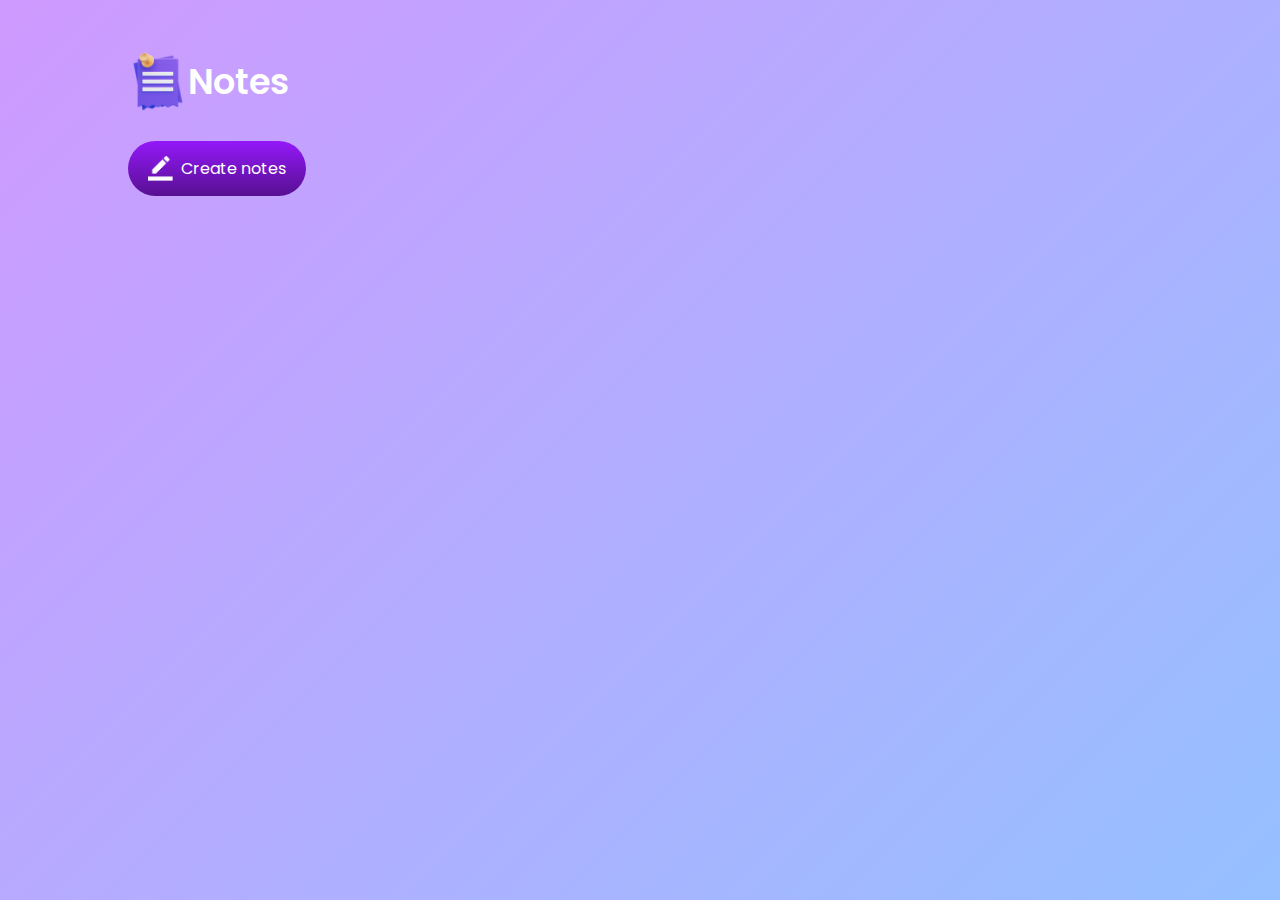
<file: notesApp/index.html>
<!DOCTYPE html>
<html lang="en">
<head>
  <meta charset="UTF-8">
  <meta name="viewport" content="width=device-width, initial-scale=1.0">
  <title>Notes App</title>
  <link rel="stylesheet" href="style.css">
      <!-- google fonts -->
      <link rel="preconnect" href="https://fonts.googleapis.com" />
      <link rel="preconnect" href="https://fonts.gstatic.com" crossorigin />
      <link
        href="https://fonts.googleapis.com/css2?family=Poppins:wght@400;500&display=swap"
        rel="stylesheet"
      />
</head>
<body>
  <div class="container">
    <h1><img src="images/notes.png">Notes</h1>
    <button class="btn"><img src="images/edit.png">Create notes</button>
    <div class="notes-container">
      <!-- <p contenteditable="true" class="input-box">
        <img src="images/delete.png">
      </p> -->
    </div>
  </div>
  <script src="script.js"></script>
</body>
</html>
</file>
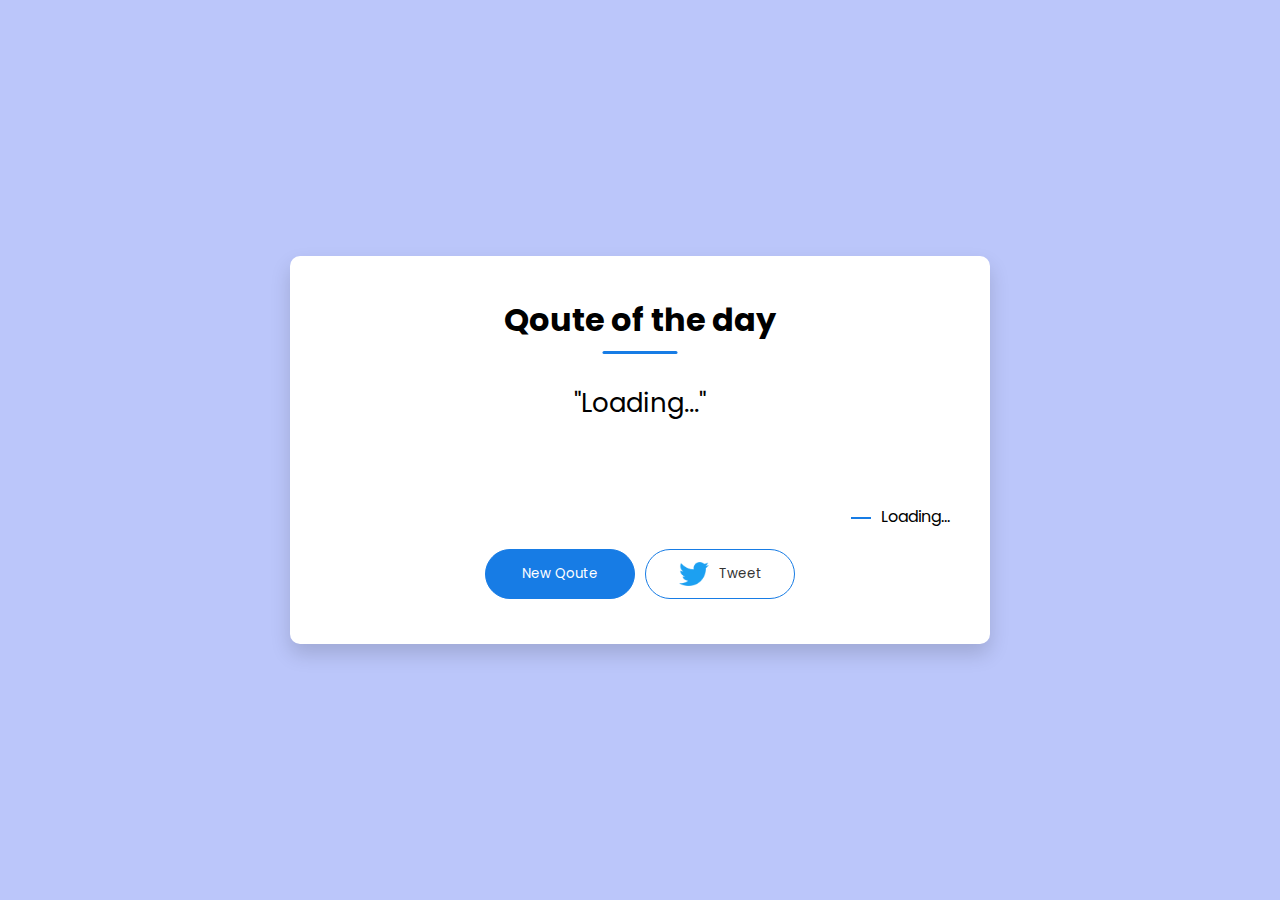
<file: qouteApp/index.html>
<!DOCTYPE html>
<html lang="en">
<head>
    <meta charset="UTF-8">
    <meta name="viewport" content="width=device-width, initial-scale=1.0">
    <title>Qoute App</title>
    <link rel="stylesheet" href="style.css">
    <!-- google fonts -->
    <link rel="preconnect" href="https://fonts.googleapis.com" />
    <link rel="preconnect" href="https://fonts.gstatic.com" crossorigin />
    <link
      href="https://fonts.googleapis.com/css2?family=Poppins:wght@400;500&display=swap"
      rel="stylesheet"
    />
</head>
<body>
   <div class="quote-box">
    <h2>Qoute of the day</h2>
    <blockquote id="qoute">Loading...</blockquote>
    <span id="author">Loading...</span>
    <div>
      <button onclick="getQuote(api_url)">New Qoute</button>
      <button oncanplay="tweet()"><img src="twiter.png">Tweet</button>
    </div>
   </div>
  

  <script src="script.js"></script>
</body>
</html>
</file>
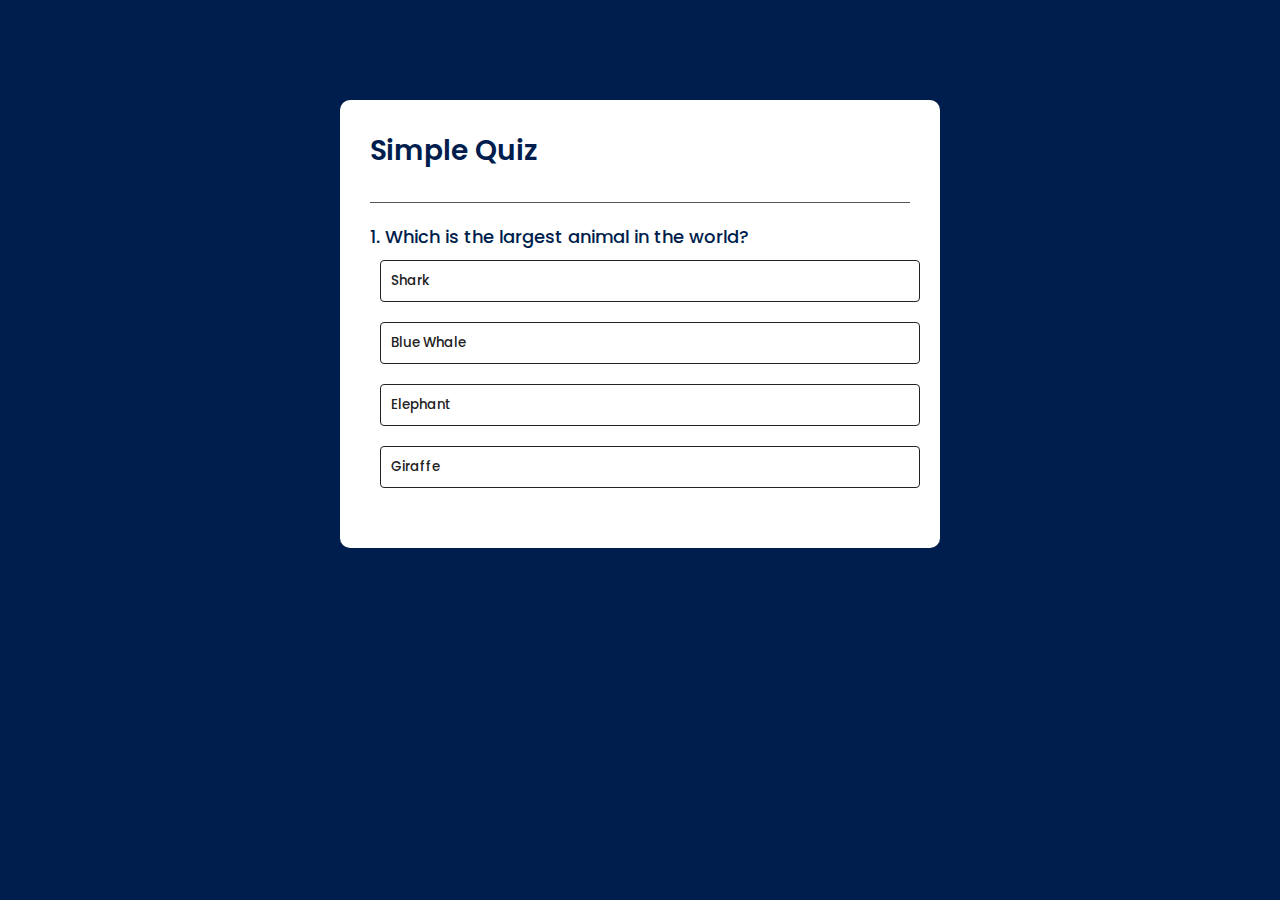
<file: quizApp/index.html>
<!DOCTYPE html>
<html lang="en">
  <head>
    <meta charset="UTF-8" />
    <meta name="viewport" content="width=device-width, initial-scale=1.0" />
    <title>Quiz App</title>
    <link rel="stylesheet" href="style.css" />
    <!-- poppins font -->
    <link rel="preconnect" href="https://fonts.googleapis.com" />
    <link rel="preconnect" href="https://fonts.gstatic.com" crossorigin />
    <link
      href="https://fonts.googleapis.com/css2?family=Poppins:wght@400;500&display=swap"
      rel="stylesheet"
    />
  </head>
  <body>

    <div class="app">
        <h1>Simple Quiz</h1>
        <div class="quiz">
            <h2 id="question">Question goes here!</h2>
            <div id="answer-buttons">
                <button class="btn">Answer 1</button>
                <button class="btn">Answer 2</button>
                <button class="btn">Answer 3</button>
                <button class="btn">Answer 4</button>
            </div>
            <button id="next-btn">Next</button>
        </div>
  </div>
  <script src="script.js"></script>
  </body>
</html>
</file>
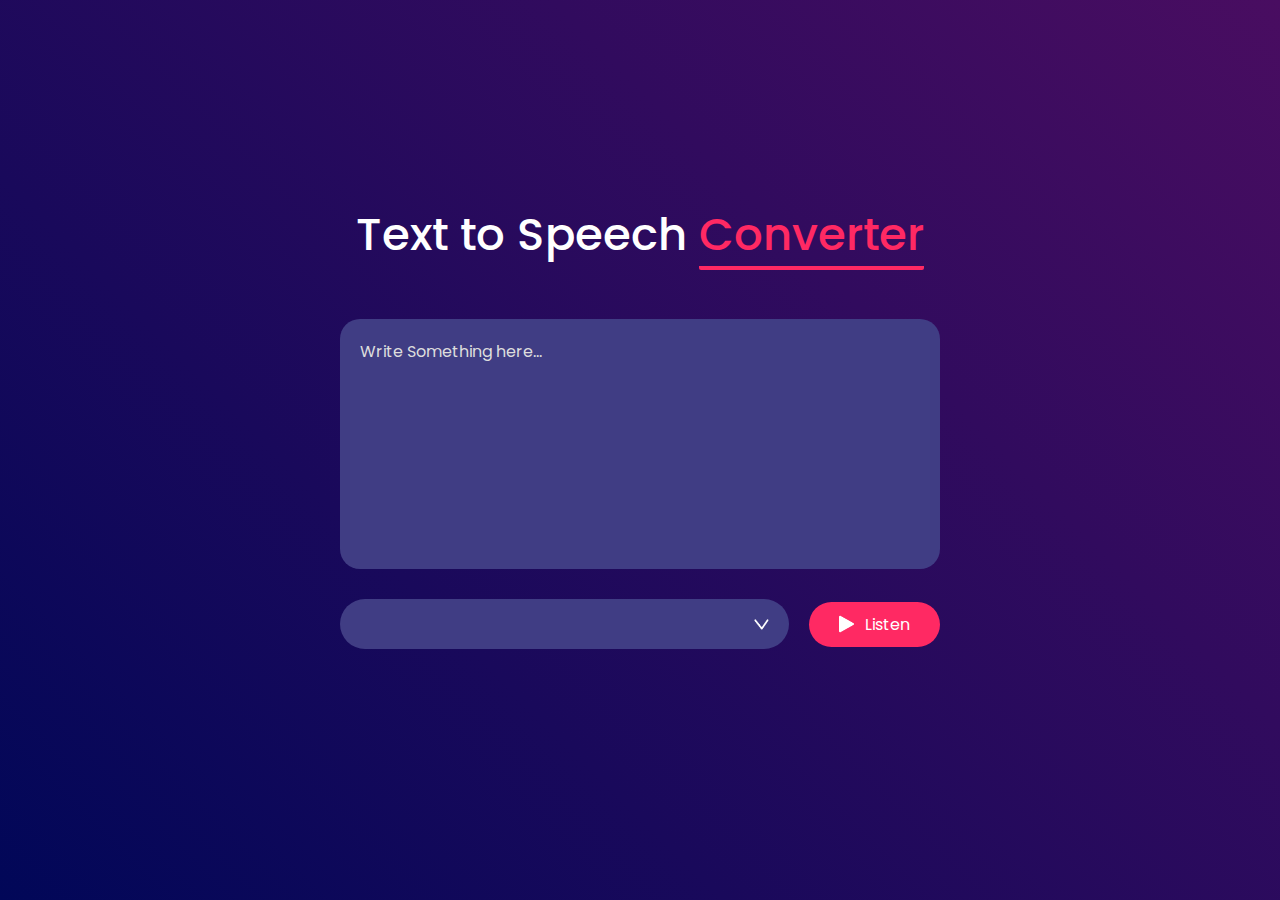
<file: textToSpeechConverter/index.html>
<!DOCTYPE html>
<html lang="en">
<head>
    <meta charset="UTF-8">
    <meta name="viewport" content="width=device-width, initial-scale=1.0">
    <title>Text To Speech Converter</title>
    <link rel="stylesheet" href="style.css">
    <!-- font -->
    <link rel="preconnect" href="https://fonts.googleapis.com" />
    <link rel="preconnect" href="https://fonts.gstatic.com" crossorigin />
    <link
      href="https://fonts.googleapis.com/css2?family=Poppins:wght@400;500&display=swap"
      rel="stylesheet"
    />
</head>
<body>
    <div class="hero">
        <h1>Text to Speech <span>Converter</span></h1>
        <textarea placeholder="Write Something here..."></textarea>
        <div class="row">
            <select></select>
            <button><img src="images/play.png"> Listen</button>
        </div>
    </div>
    <script src="script.js"></script>
</body>
</html>
</file>
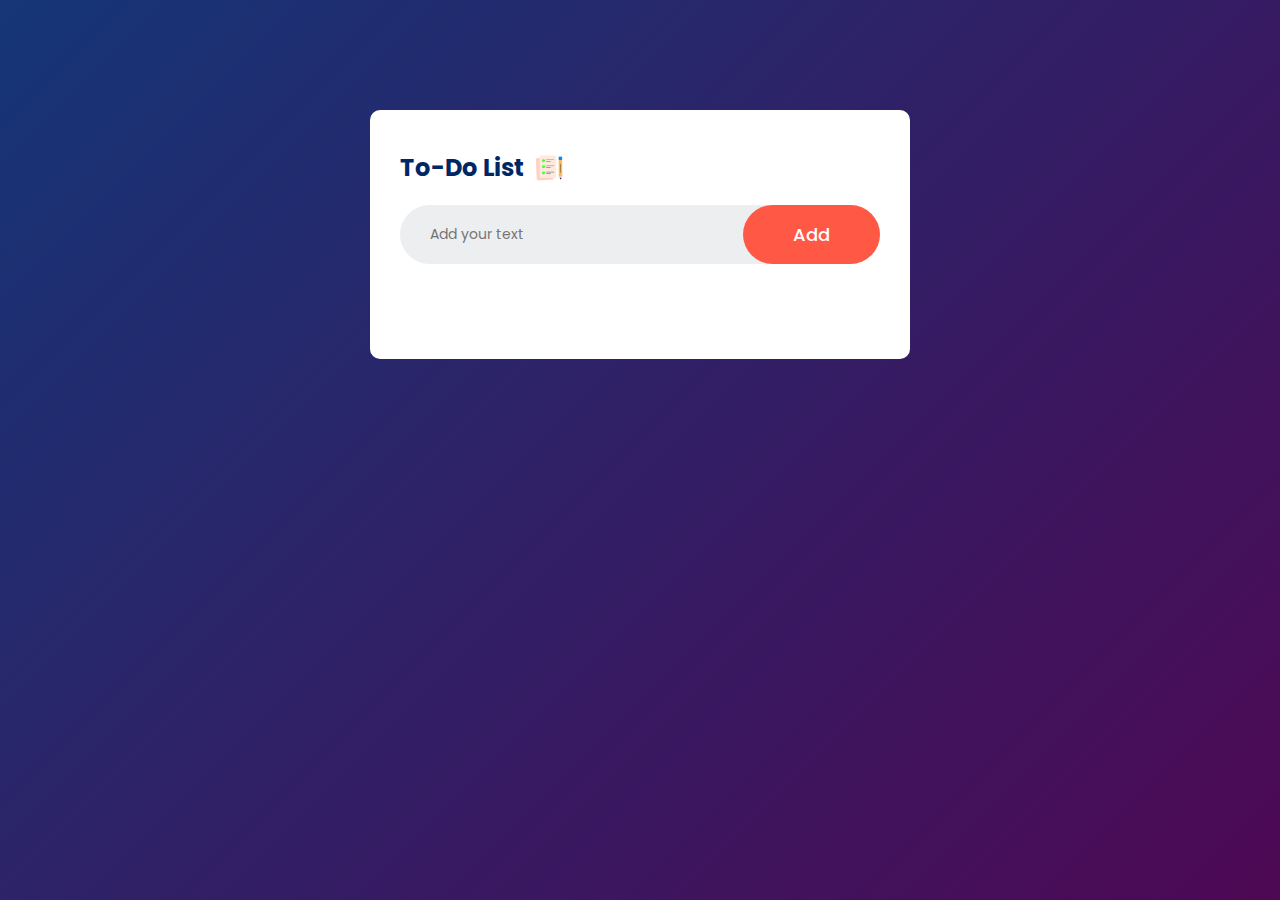
<file: toDoApp/index.html>
<!DOCTYPE html>
<html lang="en">
<head>
    <meta charset="UTF-8">
    <meta name="viewport" content="width=device-width, initial-scale=1.0">
    <title>To Do List App</title>
    <link rel="stylesheet" href="style.css">
    <!-- google font -->
    <link rel="preconnect" href="https://fonts.googleapis.com" />
    <link rel="preconnect" href="https://fonts.gstatic.com" crossorigin />
    <link
      href="https://fonts.googleapis.com/css2?family=Poppins:wght@400;500&display=swap"
      rel="stylesheet"
    />
</head>
<body>
    <div class="container">
      <div class="todo-app">
        <h2>To-Do List<img src="images/icon.png"></h2>
        <div class="row">
          <input type="text" id="input-box" placeholder="Add your text">
          <button onclick="addTask()">Add</button>
        </div>
        <ul id="list-container">
          <!-- <li class="checked">Task1</li>
          <li>Task2</li>
          <li>Task3</li> -->
        </ul>
      </div>
    </div>

    <script src="script.js"></script>
</body>
</html>
</file>
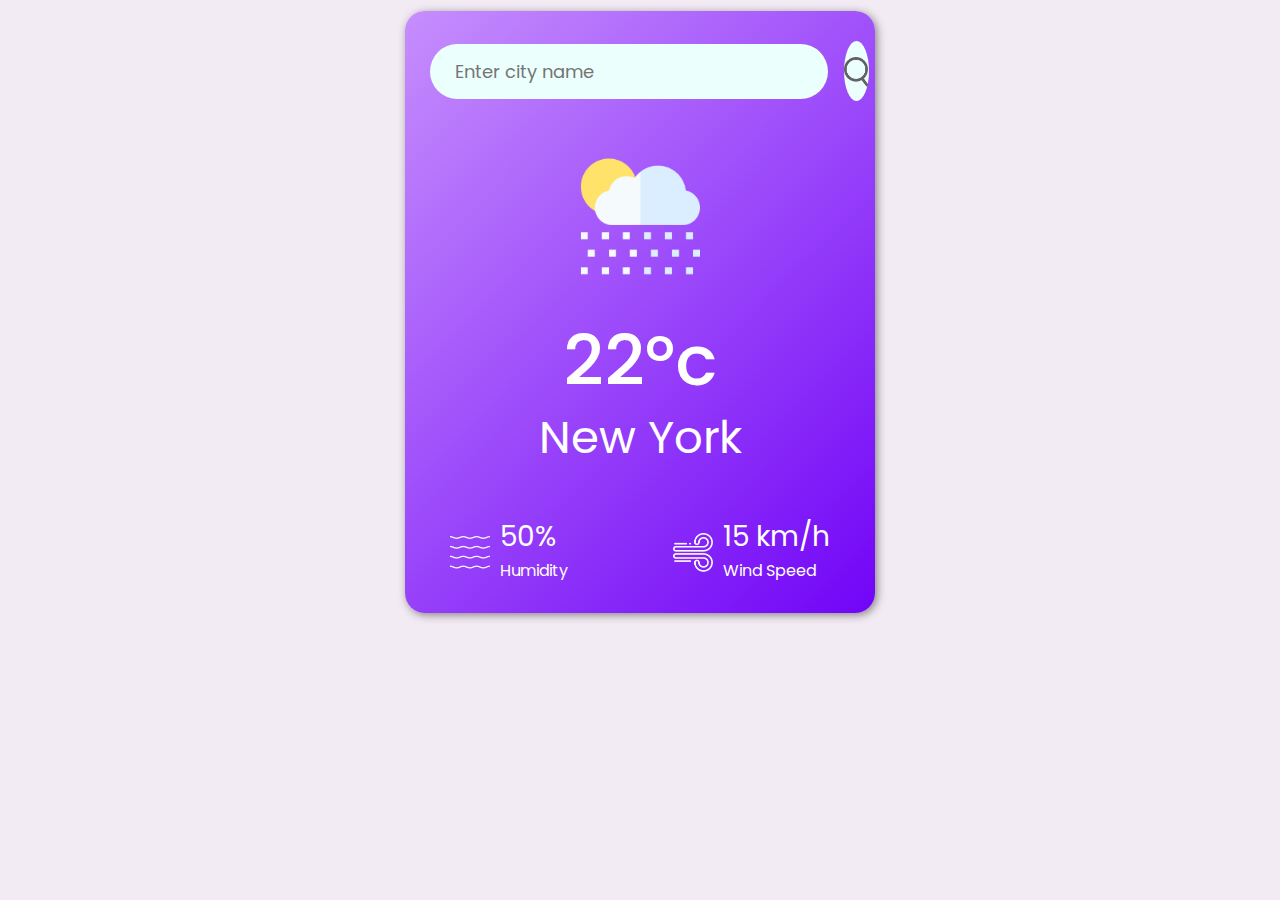
<file: weatherApp/index.html>
<!DOCTYPE html>
<html lang="en">
  <head>
    <meta charset="UTF-8" />
    <meta name="viewport" content="width=device-width, initial-scale=1.0" />
    <title>Weather App</title>
    <!-- font -->
    <link rel="preconnect" href="https://fonts.googleapis.com" />
    <link rel="preconnect" href="https://fonts.gstatic.com" crossorigin />
    <link
      href="https://fonts.googleapis.com/css2?family=Poppins:wght@400;500&display=swap"
      rel="stylesheet"
    />
    <!-- css file -->
    <link rel="stylesheet" href="style.css" />
  </head>
  <body>
    <header>
      <div class="card">
        <div class="search">
          <input type="text" placeholder="Enter city name" spellcheck="false" />
          <button><img src="assets/search.png" /></button>
        </div>

        <div class="error">
          <p>Invalid city name!</p>
        </div>
        <div class="weather">
          <img src="assets/rain.png" class="weather-icon" />
          <h1 class="temp">22°c</h1>
          <h2 class="city">New York</h2>
          <div class="details">
            <div class="col">
              <img src="assets/humidity.png" />
              <div>
                <p class="humidity">50%</p>
                <p>Humidity</p>
              </div>
            </div>
            <div class="col">
              <img src="assets/wind.png" />
              <div>
                <p class="wind">15 km/h</p>
                <p>Wind Speed</p>
              </div>
            </div>
          </div>
        </div>
      </div>
    </header>
    <script src="script.js"></script>
  </body>
</html>
</file>
<file: notesApp/style.css>
*{
    margin: 0;
    padding: 0;
    font-family: 'Poppins',sans-serif;
    box-sizing: border-box; 
}
.container{
    width: 100%;
    min-height: 100vh;
    background: linear-gradient(135deg,#cf9aff,#95c0ff);
    color: #fff;
    padding-top: 4%;
    padding-left: 10%;
}
.container h1{
    display: flex;
    align-items: center;
    font-size: 35px;
    font-weight: 600;
}
.container h1 img{
    width: 60px;
}
.container button{
    display: flex;
    align-items: center;
    background: linear-gradient(#9418f9,#571091);
    color: #fff;
    font-size: 16px;
    outline: 0;
    border: 0;
    border-radius: 40px;
    padding: 15px 20px;
    margin: 30px 0 20px;
}
.container button img{
    width: 25px;
    margin-right: 8px;
}
.input-box{
    position: relative;
    width: 100%;
    max-width: 500px;
    min-height: 150px;
    background: #fff;
    color: #333;
    padding: 20px;
    margin: 20px 0;
    outline: none;
    border-radius: 5px;
}
.input-box img{
    width: 25px;
    position: absolute;
    right: 8px;
    bottom: 8px;
    cursor: pointer;
}
</file>
<file: qouteApp/style.css>
*{
    margin: 0;
    padding: 0;
    font-family: 'Poppins',sans-serif;
    box-sizing: border-box; 
}
body{
    width: 100%;
    height: 100vh;
    background-color: #bbc6fa;
}
.quote-box{
    background-color: #fff;
    width: 700px;
    position: absolute;
    top: 50%;
    left: 50%;
    transform: translate(-50%,-50%);
    padding: 40px;
    border-radius: 10px;
    text-align: center;
    box-shadow: 0 10px 20px 0px rgba(0, 0, 0, 0.15);
}
.quote-box h2{
    font-size: 32px;
    margin-bottom: 40px;
    position: relative;
}
.quote-box h2::after{
    content: '';
    width: 75px;
    height: 3px;
    border-radius: 3px;
    background-color: rgb(23, 124, 229);
    position: absolute;
    bottom: -10px;
    left: 50%;
    transform: translateX(-50%); 
}
.quote-box blockquote{
    font-size: 26px;
    min-height: 110px;
}
.quote-box blockquote::before, .quote-box blockquote::after{
    content: '"';
}
.quote-box span{
    display: block;
    margin-top: 10px;
    float: right;
    position: relative;
}
.quote-box span::before{
    content: '';
    width: 20px;
    height: 2px;
    background-color: rgb(23, 124, 229);
    position: absolute;
    top: 50%;
    left: -30px;
}
.quote-box div{
    width: 100%;
    margin-top: 50px;
    display: flex;
    justify-content: center;
}
.quote-box button{
    background-color: rgb(23, 124, 229);
    color: #fff;
    border-radius: 25px;
    border: 1px solid rgb(23, 124, 229);
    width: 150px;
    height: 50px;
    display: flex;
    align-items: center;
    justify-content: center;
    margin: 5px;
    cursor: pointer;
}
.quote-box button img{
    width: 30px;
    margin-right: 10px;
}
.quote-box button:nth-child(2){
    background: transparent;
    color: #333;
}
</file>
<file: quizApp/style.css>
*{
    margin: 0;
    padding: 0;
    font-family: 'Poppins',sans-serif;
    box-sizing: border-box;
}
body{
    background: #001e4d;
}
.app{
    background: #fff;
    width: 90%;
    max-width: 600px;
    margin: 100px auto 0 auto;
    border-radius: 10px;
    padding: 30px;
}
.app h1{
    font-size: 28px;
    color: #001e4d;
    font-weight: 600;
    border-bottom: 1px solid #555;
    padding-bottom: 30px;
}
.quiz{
    padding: 20px 0;
}
.quiz h2{
    font-size: 18px;
    color: #001e4d;
    font-weight: 500;
}
.btn{
    background-color: #fff;
    color: #222;
    font-weight: 500;
    width: 100%;
    border: 1px solid #222;
    padding: 10px;
    margin: 10px;
    text-align: left;
    border-radius: 4px;
    transition: all 0.4s;
}
.btn:disabled{
    cursor: no-drop;
}
.btn:hover:not([disabled]){
    background: #222;
    color: #fff;
}
#next-btn{
    font-size: 20px;
    font-weight: 500;
    background: #001e4d;
    color: #fff;
    width: 150px;
    padding: 6px 20px;
    margin-top: 20px;
    border: none;
    border-radius: 4px;
    cursor: pointer;
    position: relative;
    left: 183px;
    display: none;
}
.correct{
    background: #9aeabc;
}
.incorrect{
    background: #ff9393;
}
</file>
<file: textToSpeechConverter/style.css>
* {
  margin: 0;
  padding: 0;
  font-family: "Poppins", sans-serif;
  box-sizing: border-box;
}
.hero{
  width: 100%;
  min-height: 100vh;
  background: linear-gradient(45deg, #010758, #490d61);
  display: flex;
  align-items: center;
  justify-content: center;
  flex-direction: column;
}
.hero h1{
  font-size: 45px;
  font-weight: 500;
  margin-top: -50px;
  margin-bottom: 50px;
  color: #fff;
}
.hero h1 span{
  color: #ff2963;
  border-bottom: 4px solid #ff2963;
  border-bottom-left-radius: 2px;
  border-bottom-right-radius: 2px;
}
textarea{
  width: 600px;
  height: 250px;
  background: #403d84;
  color: #fff;
  font-size: 15px;
  border: 0;
  outline: 0;
  border-radius: 20px;
  padding: 20px;
  resize: none;
  margin-bottom: 30px;
}
textarea::placeholder{
  font-size: 16px;
  color: #ddd;
}
.row{
  width: 600px;
  display: flex;
  align-items: center;
  gap: 20px;
}
button{
  background: #ff2963;
  color: #fff;
  font-size: 16px;
  padding: 10px 30px;
  border-radius: 35px;
  border: 0;
  outline: 0;
  cursor: pointer;
  display: flex;
  align-items: center;
}
button img{
    width: 16px;
    margin-right: 10px;
}
select{
    flex: 1;
    color: #fff;
    background: #403d84;
    height: 50px;
    padding: 0 20px;
    border: 0;
    outline: 0;
    border-radius: 35px;
    appearance: none;
    background-image: url(images/dropdown.png);
    background-repeat: no-repeat;
    background-size: 15px;
    background-position-x: calc(100% - 20px);
    background-position-y: 20px;
}
</file>
<file: toDoApp/style.css>
*{
    margin: 0;
    padding: 0;
    font-family: 'Poppins',sans-serif;
    box-sizing: border-box;
}
.container{
    width: 100%;
    min-height: 100vh;
    background: linear-gradient(135deg,#153677,#4e0854);
    padding: 10px;
}
.todo-app{
    width: 100%;
    max-width: 540px;
    background-color: #fff;
    margin: 100px auto 20px;
    padding: 40px 30px 70px;
    border-radius: 10px;
}
.todo-app h2{
    color: #002765;
    display: flex;
    align-items: center;
    margin-bottom: 20px;
}
.todo-app h2 img{
    width: 30px;
    margin-left: 10px;
}
.row{
    display: flex;
    align-items: center;
    justify-content: space-between;
    background-color: #edeef0;
    border-radius: 30px;
    padding-left: 20px;
    margin-bottom: 25px;
}
input{
    flex: 1;
    border: none;
    outline: none;
    padding: 10px;
    font-size: 14px;
    background: transparent;
}
.row button{
    border: none;
    outline: none;
    background-color: #ff5945;
    color: #fff;
    border-radius: 40px;
    padding: 16px 50px;
    font-size: 18px;
    font-weight: 500;
    cursor: pointer;
}
ul li{
    list-style: none;
    font-size: 17px;
    padding:12px 8px 12px 50px;
    user-select: none;
    cursor: pointer;
    position: relative;
}
ul li::before{
    content: '';
    position: absolute;
    height: 28px;
    width: 28px;
    border-radius: 50%;
    background-image: url(images/unchecked.png);
    background-size: cover;
    background-position: center;
    top: 12px;
    left: 8px;
}
ul li.checked{
    color: #555;
    text-decoration: line-through;
}
ul li.checked::before{
    background-image: url(images/checked.png);
}
ul li span{
    position: absolute;
    right: 0;
    top: 5px;
    width: 40px;
    height: 40px;
    font-size: 28px;
    color: #555;
    line-height: 40px;
    text-align: center;
    border-radius: 50%;
}
ul li span:hover{
    background-color: #edeef0;
}
</file>
<file: weatherApp/style.css>
*{
    margin: 0;
    padding: 0;
    font-family: 'Poppins',sans-serif;
    box-sizing: border-box;
}
body{
    background: #f3ebf3;
}
.card{
    width: 90%;
    max-width: 470px;
    background: linear-gradient(135deg, #c68efd, #7104f7);
    color: #fff;
    margin: 11px auto;
    border-radius: 20px;
    padding: 30px 25px;
    text-align: center;
    box-shadow: 2px 2px 8px rgba(30, 23, 28, 0.5);
}
.search{
    width: 100%;
    display: flex;
    align-items: center;
    justify-content: space-between;
} 
.search input{
    border: 0;
    outline: 0;
    background: #ebfffc;
    color: #555;
    padding: 8px 25px;
    height: 55px;
    border-radius: 30px;
    flex: 1;
    margin-right: 16px;
    font-size: 18px;
}
.search button{
    border: 0;
    outline: 0;
    background: #ebfffc;
    border-radius: 50%;
    width: 60px;
    height: 60px;
    cursor: pointer;
}
.search button img{
    width: 25px;
    position: relative;
    top: 4px;
}
.weather-icon{
    width: 170px;
    margin-top: 30px;
}
.weather h1{
    font-size: 70px;
    font-weight: 500;
}
.weather h2{
    font-size: 45px;
    font-weight: 400;
    margin-top: -10px;
}
.details{
    display: flex;
    align-items: center;
    justify-content:space-between;
    padding: 0 20px;
    margin-top: 50px;
}
.col{
    display: flex;
    align-items: center;
    text-align: left;
}
.col img{
    width: 40px;
    margin-right: 10px;
}
.humidity , .wind{
    font-size: 28px;
    margin-top: -6px;
}
.error{
    text-align: left;
    margin-top: 10px;
    margin-left: 10px;
    font-size: 14px;
    display: none;
}
</file>
